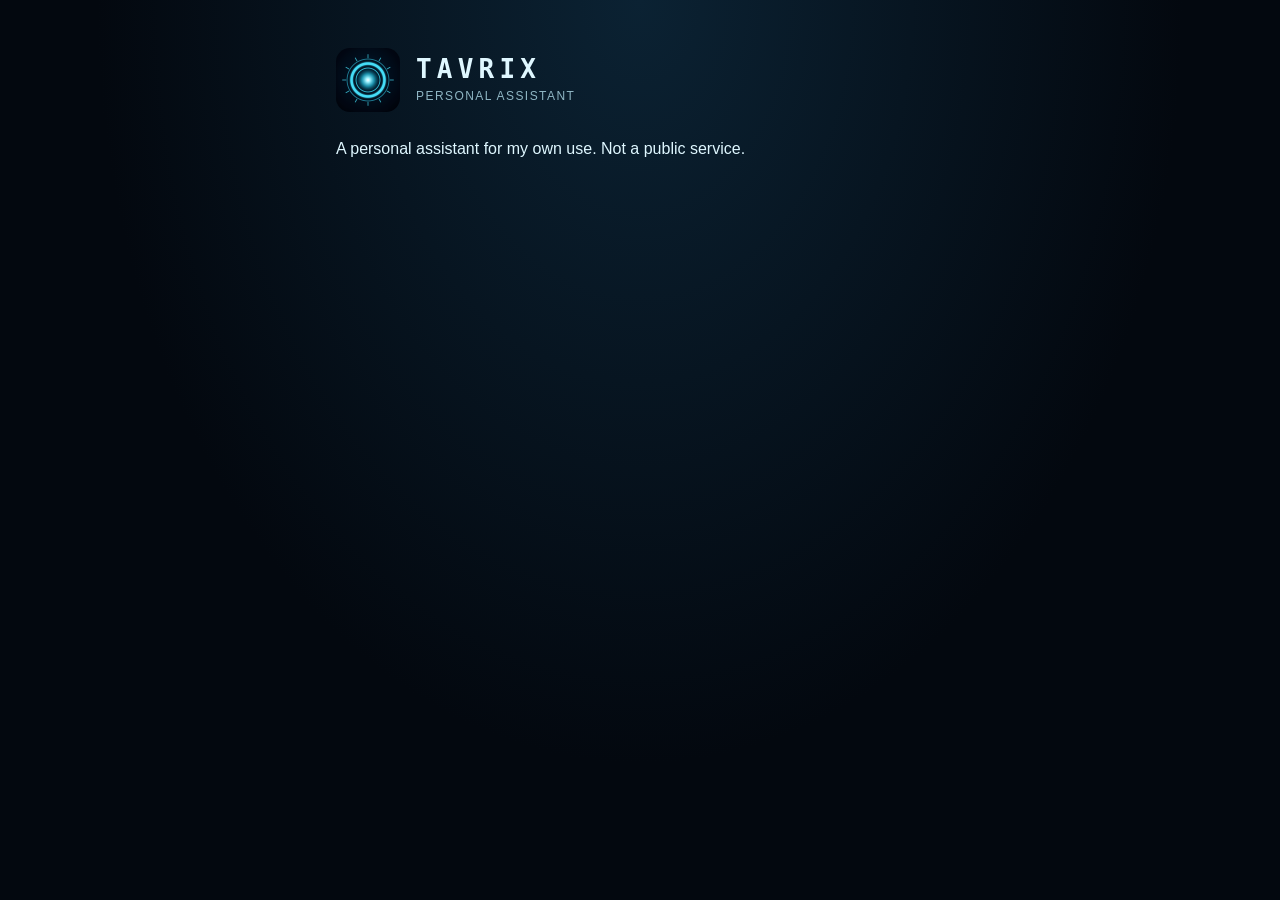
<file: index.html>
<!doctype html>
<html lang="en"><head><meta charset="utf-8"><meta name="viewport" content="width=device-width,initial-scale=1"><meta name="robots" content="noindex, nofollow, noarchive"><title>Tavrix</title><link rel="icon" href="logo.png"><link rel="stylesheet" href="style.css"></head>
<body><main>
<header><img src="logo.png" alt=""><div><h1>TAVRIX</h1><p class="sub">Personal assistant</p></div></header>
<p>A personal assistant for my own use. Not a public service.</p>
</main></body></html>
</file>
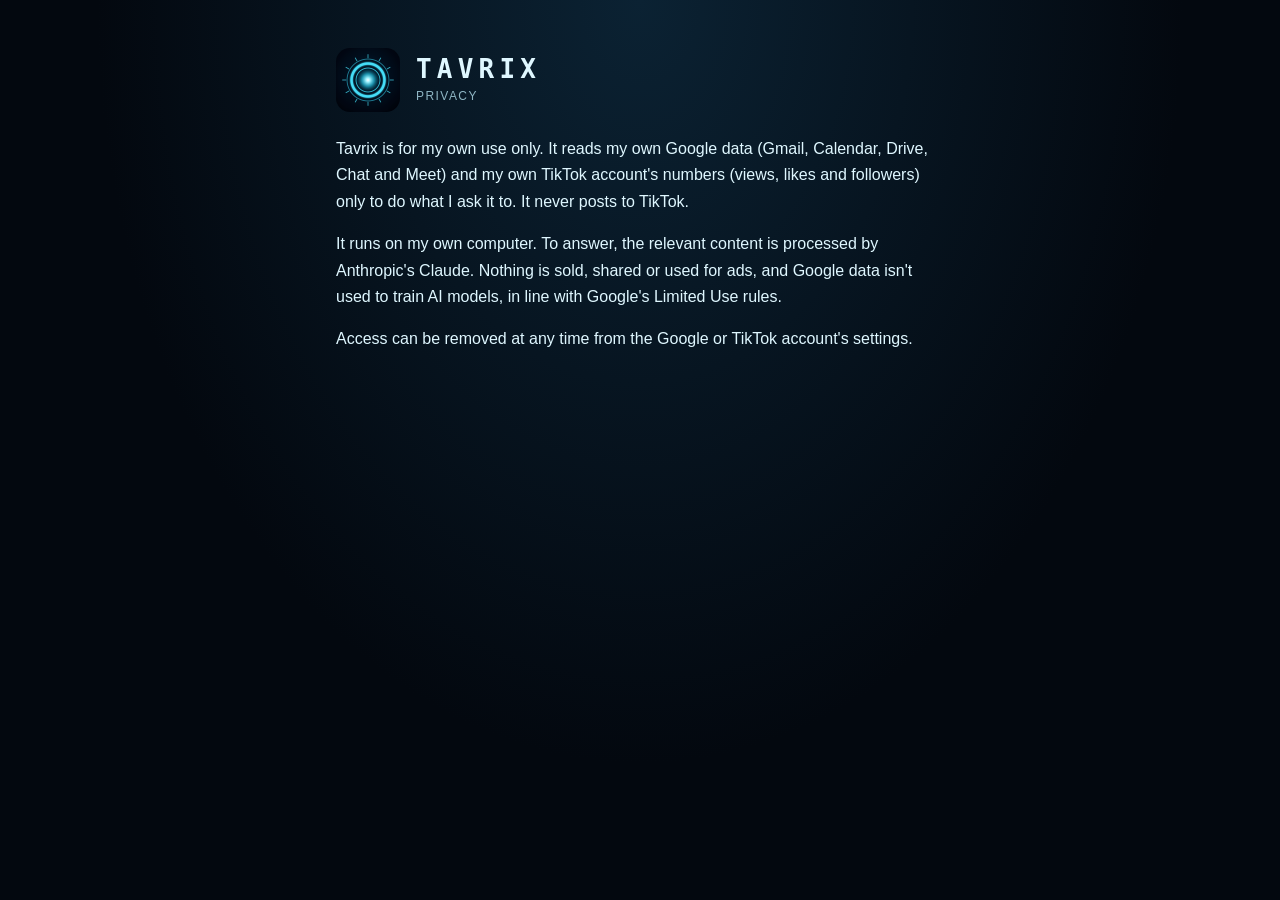
<file: privacy.html>
<!doctype html>
<html lang="en"><head><meta charset="utf-8"><meta name="viewport" content="width=device-width,initial-scale=1"><meta name="robots" content="noindex, nofollow, noarchive"><title>Tavrix · Privacy</title><link rel="icon" href="logo.png"><link rel="stylesheet" href="style.css"></head>
<body><main>
<header><img src="logo.png" alt=""><div><h1>TAVRIX</h1><p class="sub">Privacy</p></div></header>
<p>Tavrix is for my own use only. It reads my own Google data (Gmail, Calendar, Drive, Chat and Meet) and my own TikTok account's numbers (views, likes and followers) only to do what I ask it to. It never posts to TikTok.</p>
<p>It runs on my own computer. To answer, the relevant content is processed by Anthropic's Claude. Nothing is sold, shared or used for ads, and Google data isn't used to train AI models, in line with Google's Limited Use rules.</p>
<p>Access can be removed at any time from the Google or TikTok account's settings.</p>
</main></body></html>
</file>
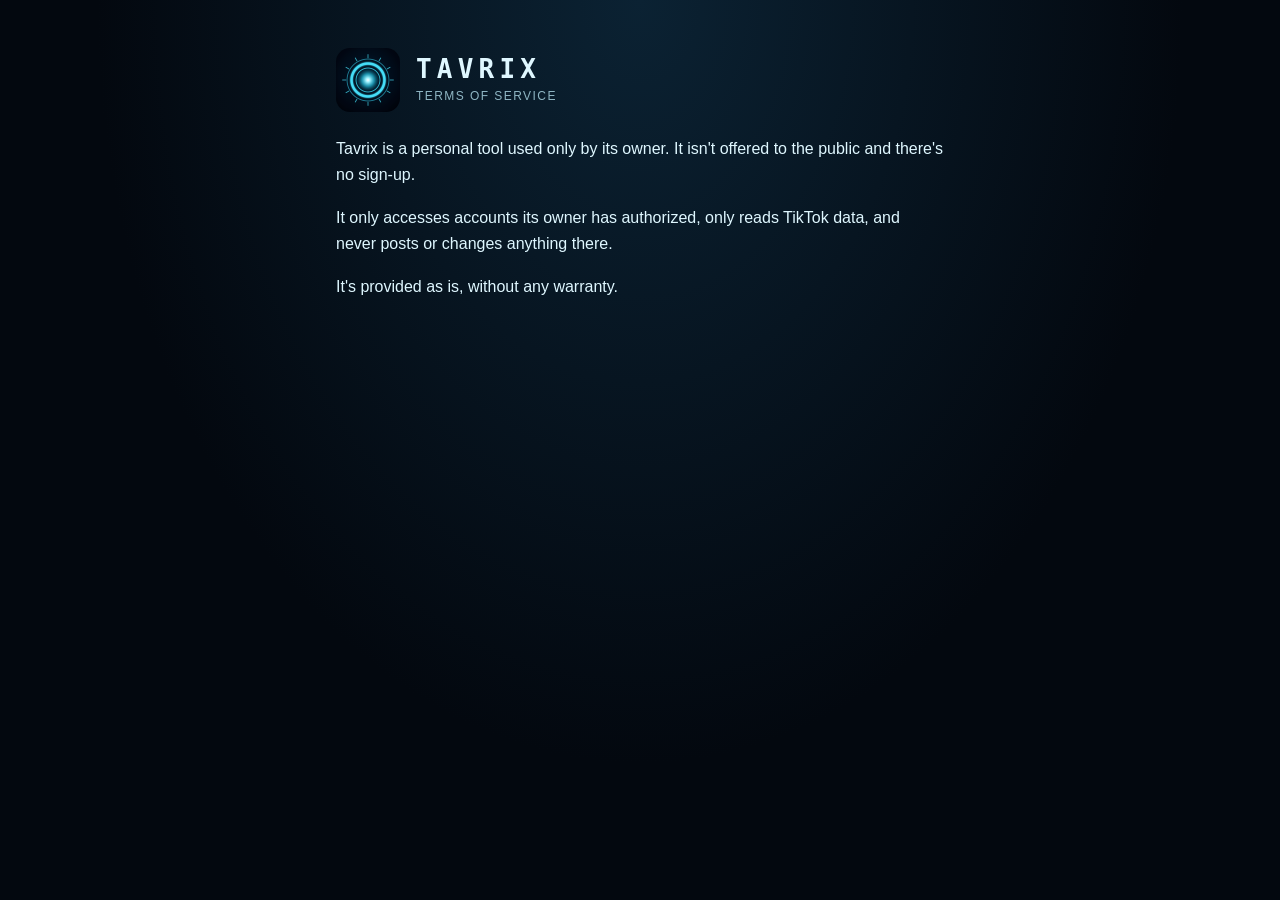
<file: terms.html>
<!doctype html>
<html lang="en"><head><meta charset="utf-8"><meta name="viewport" content="width=device-width,initial-scale=1"><meta name="robots" content="noindex, nofollow, noarchive"><title>Tavrix · Terms</title><link rel="icon" href="logo.png"><link rel="stylesheet" href="style.css"></head>
<body><main>
<header><img src="logo.png" alt=""><div><h1>TAVRIX</h1><p class="sub">Terms of Service</p></div></header>
<p>Tavrix is a personal tool used only by its owner. It isn't offered to the public and there's no sign-up.</p>
<p>It only accesses accounts its owner has authorized, only reads TikTok data, and never posts or changes anything there.</p>
<p>It's provided as is, without any warranty.</p>
</main></body></html>
</file>
<file: style.css>
*{box-sizing:border-box}html{background:#03080f}body{margin:0;min-height:100vh;background:radial-gradient(ellipse at 50% 0,#0b2233,#03080f 60%) no-repeat,#03080f;color:#dff7ff;font:16px/1.65 -apple-system,BlinkMacSystemFont,"Segoe UI",Roboto,sans-serif}
main{max-width:640px;margin:0 auto;padding:48px 16px}header{display:flex;align-items:center;gap:16px;margin-bottom:24px}
header img{width:64px;height:64px;border-radius:14px}h1{margin:0;font:600 26px/1.2 "SF Mono",Menlo,monospace;letter-spacing:.2em}.sub{margin:2px 0 0;color:#8fb6c4;letter-spacing:.12em;font-size:12px;text-transform:uppercase}
</file>
